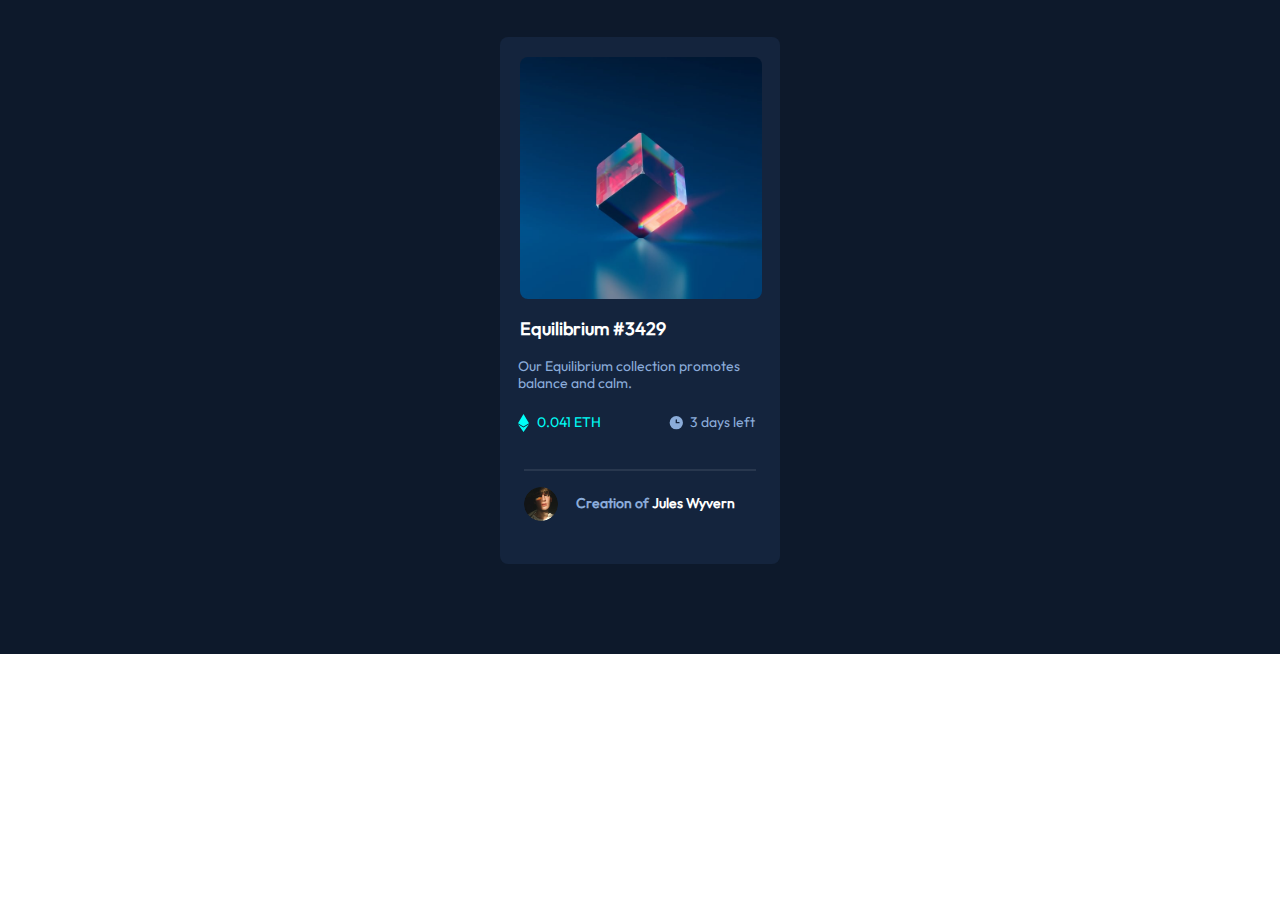
<file: index.html>
<!DOCTYPE html>
<html style="font-size: 16px;">
  <head>
    <meta name="viewport" content="width=device-width, initial-scale=1.0">
    <meta charset="utf-8">
    <meta name="keywords" content="Equilibrium #3429">
    <meta name="description" content="">
    <meta name="page_type" content="np-template-header-footer-from-plugin">
    <title>Contact</title>
    <link rel="stylesheet" href="nicepage.css" media="screen">
<link rel="stylesheet" href="Contact.css" media="screen">
    <script class="u-script" type="text/javascript" src="jquery.js" defer=""></script>
    <script class="u-script" type="text/javascript" src="nicepage.js" defer=""></script>
    <meta name="generator" content="Nicepage 4.2.6, nicepage.com">
    
    <link id="u-theme-google-font" rel="stylesheet" href="https://fonts.googleapis.com/css?family=Roboto:100,100i,300,300i,400,400i,500,500i,700,700i,900,900i|Open+Sans:300,300i,400,400i,600,600i,700,700i,800,800i">
    
    
    <script type="application/ld+json">{
		"@context": "http://schema.org",
		"@type": "Organization",
		"name": ""
}</script>
    <meta name="theme-color" content="#478ac9">
    <meta property="og:title" content="Contact">
    <meta property="og:type" content="website">
  </head>
  <body data-home-page="Contact.html" data-home-page-title="Contact" class="u-body"><header class="u-clearfix u-custom-color-4 u-header u-header" id="sec-e450"><div class="u-clearfix u-sheet u-sheet-1"></div></header>
    <section class="u-clearfix u-custom-color-4 u-section-1" id="sec-23ed">
      <div class="u-clearfix u-sheet u-sheet-1">
        <div class="u-container-style u-custom-color-8 u-group u-hover-feature u-radius-8 u-shape-round u-group-1">
          <div class="u-container-layout u-container-layout-1">
            <img class="u-image u-image-round u-preserve-proportions u-radius-8 u-image-1" src="images/image-equilibrium.jpg" alt="" data-image-width="604" data-image-height="604">
            <div class="u-custom-color-6 u-hover-feature u-opacity u-opacity-0 u-preserve-proportions u-radius-15 u-shape u-shape-round u-shape-1"></div>
            <h1 class="u-custom-font u-text u-text-custom-color-5 u-text-default u-text-1">
              <a class="u-active-none u-border-none u-btn u-button-link u-button-style u-hover-none u-none u-text-custom-color-5 u-text-hover-custom-color-6 u-btn-1" href="https://nicepage.com">Equilibrium #3429</a>
            </h1>
            <h3 class="u-custom-font u-text u-text-custom-color-7 u-text-2">Our Equilibrium collection promotes <br>balance and calm.
            </h3>
            <h6 class="u-custom-font u-text u-text-custom-color-7 u-text-3">3 days left</h6><span class="u-icon u-icon-circle u-icon-1"><svg class="u-svg-link" preserveAspectRatio="xMidYMin slice" viewBox="null"><use xmlns:xlink="http://www.w3.org/1999/xlink" xlink:href="#svg-7273"></use></svg><svg class="u-svg-content" id="svg-7273"><path d="M11 10.216 5.5 18 0 10.216l5.5 3.263 5.5-3.262ZM5.5 0l5.496 9.169L5.5 12.43 0 9.17 5.5 0Z" fill="currentColor"></path></svg></span><span class="u-icon u-icon-circle u-icon-2"><svg class="u-svg-link" preserveAspectRatio="xMidYMin slice" viewBox="null"><use xmlns:xlink="http://www.w3.org/1999/xlink" xlink:href="#svg-e864"></use></svg><svg class="u-svg-content" id="svg-e864"><path d="M8.305 2.007a6.667 6.667 0 1 0 0 13.334 6.667 6.667 0 0 0 0-13.334Zm2.667 7.334H8.305a.667.667 0 0 1-.667-.667V6.007a.667.667 0 0 1 1.334 0v2h2a.667.667 0 0 1 0 1.334Z" fill="currentColor"></path></svg></span>
            <h3 class="u-custom-font u-text u-text-custom-color-6 u-text-4">0.041 ETH</h3>
            <div class="u-border-2 u-border-palette-5-light-2 u-line u-line-horizontal u-opacity u-opacity-10 u-line-1"></div>
            <div class="u-image u-image-circle u-preserve-proportions u-image-2" alt="" data-image-width="132" data-image-height="132"></div>
            <p class="u-custom-font u-text u-text-custom-color-5 u-text-5">
              <span class="u-text-custom-color-7">Creation of</span>
              <span class="u-text-white">
                <a href="https://nicepage.com/k/adult-html-templates" class="u-active-none u-border-none u-btn u-button-link u-button-style u-hover-none u-none u-text-custom-color-5 u-text-hover-custom-color-6 u-btn-2">Jules Wyvern</a>
              </span>
            </p>
          </div>
        </div>
      </div>
    </section>
    
  </body>
</html>
</file>
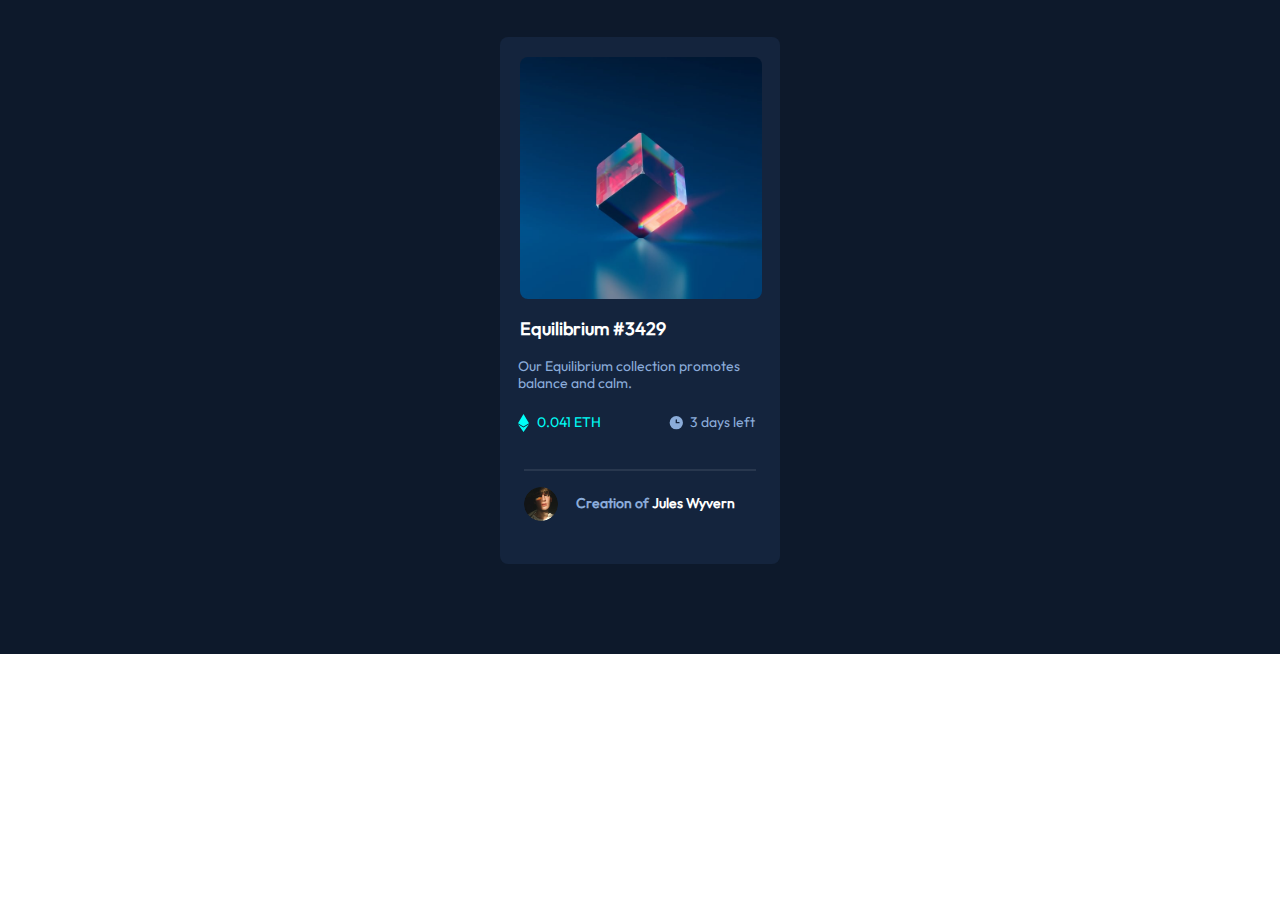
<file: Contact.html>
<!DOCTYPE html>
<html style="font-size: 16px;">
  <head>
    <meta name="viewport" content="width=device-width, initial-scale=1.0">
    <meta charset="utf-8">
    <meta name="keywords" content="Equilibrium #3429">
    <meta name="description" content="">
    <meta name="page_type" content="np-template-header-footer-from-plugin">
    <title>Contact</title>
    <link rel="stylesheet" href="nicepage.css" media="screen">
<link rel="stylesheet" href="Contact.css" media="screen">
    <script class="u-script" type="text/javascript" src="jquery.js" defer=""></script>
    <script class="u-script" type="text/javascript" src="nicepage.js" defer=""></script>
    <meta name="generator" content="Nicepage 4.2.6, nicepage.com">
    
    <link id="u-theme-google-font" rel="stylesheet" href="https://fonts.googleapis.com/css?family=Roboto:100,100i,300,300i,400,400i,500,500i,700,700i,900,900i|Open+Sans:300,300i,400,400i,600,600i,700,700i,800,800i">
    
    
    <script type="application/ld+json">{
		"@context": "http://schema.org",
		"@type": "Organization",
		"name": ""
}</script>
    <meta name="theme-color" content="#478ac9">
    <meta property="og:title" content="Contact">
    <meta property="og:type" content="website">
  </head>
  <body class="u-body"><header class="u-clearfix u-custom-color-4 u-header u-header" id="sec-e450"><div class="u-clearfix u-sheet u-sheet-1"></div></header>
    <section class="u-clearfix u-custom-color-4 u-section-1" id="sec-23ed">
      <div class="u-clearfix u-sheet u-sheet-1">
        <div class="u-container-style u-custom-color-8 u-group u-hover-feature u-radius-8 u-shape-round u-group-1">
          <div class="u-container-layout u-container-layout-1">
            <img class="u-image u-image-round u-preserve-proportions u-radius-8 u-image-1" src="images/image-equilibrium.jpg" alt="" data-image-width="604" data-image-height="604">
            <div class="u-custom-color-6 u-hover-feature u-opacity u-opacity-0 u-preserve-proportions u-radius-15 u-shape u-shape-round u-shape-1"></div>
            <h1 class="u-custom-font u-text u-text-custom-color-5 u-text-default u-text-1">
              <a class="u-active-none u-border-none u-btn u-button-link u-button-style u-hover-none u-none u-text-custom-color-5 u-text-hover-custom-color-6 u-btn-1" href="https://nicepage.com">Equilibrium #3429</a>
            </h1>
            <h3 class="u-custom-font u-text u-text-custom-color-7 u-text-2">Our Equilibrium collection promotes <br>balance and calm.
            </h3>
            <h6 class="u-custom-font u-text u-text-custom-color-7 u-text-3">3 days left</h6><span class="u-icon u-icon-circle u-icon-1"><svg class="u-svg-link" preserveAspectRatio="xMidYMin slice" viewBox="null"><use xmlns:xlink="http://www.w3.org/1999/xlink" xlink:href="#svg-7273"></use></svg><svg class="u-svg-content" id="svg-7273"><path d="M11 10.216 5.5 18 0 10.216l5.5 3.263 5.5-3.262ZM5.5 0l5.496 9.169L5.5 12.43 0 9.17 5.5 0Z" fill="currentColor"></path></svg></span><span class="u-icon u-icon-circle u-icon-2"><svg class="u-svg-link" preserveAspectRatio="xMidYMin slice" viewBox="null"><use xmlns:xlink="http://www.w3.org/1999/xlink" xlink:href="#svg-e864"></use></svg><svg class="u-svg-content" id="svg-e864"><path d="M8.305 2.007a6.667 6.667 0 1 0 0 13.334 6.667 6.667 0 0 0 0-13.334Zm2.667 7.334H8.305a.667.667 0 0 1-.667-.667V6.007a.667.667 0 0 1 1.334 0v2h2a.667.667 0 0 1 0 1.334Z" fill="currentColor"></path></svg></span>
            <h3 class="u-custom-font u-text u-text-custom-color-6 u-text-4">0.041 ETH</h3>
            <div class="u-border-2 u-border-palette-5-light-2 u-line u-line-horizontal u-opacity u-opacity-10 u-line-1"></div>
            <div class="u-image u-image-circle u-preserve-proportions u-image-2" alt="" data-image-width="132" data-image-height="132"></div>
            <p class="u-custom-font u-text u-text-custom-color-5 u-text-5">
              <span class="u-text-custom-color-7">Creation of</span>
              <span class="u-text-white">
                <a href="https://nicepage.com/k/adult-html-templates" class="u-active-none u-border-none u-btn u-button-link u-button-style u-hover-none u-none u-text-custom-color-5 u-text-hover-custom-color-6 u-btn-2">Jules Wyvern</a>
              </span>
            </p>
          </div>
        </div>
      </div>
    </section>
    
  </body>
</html>
</file>
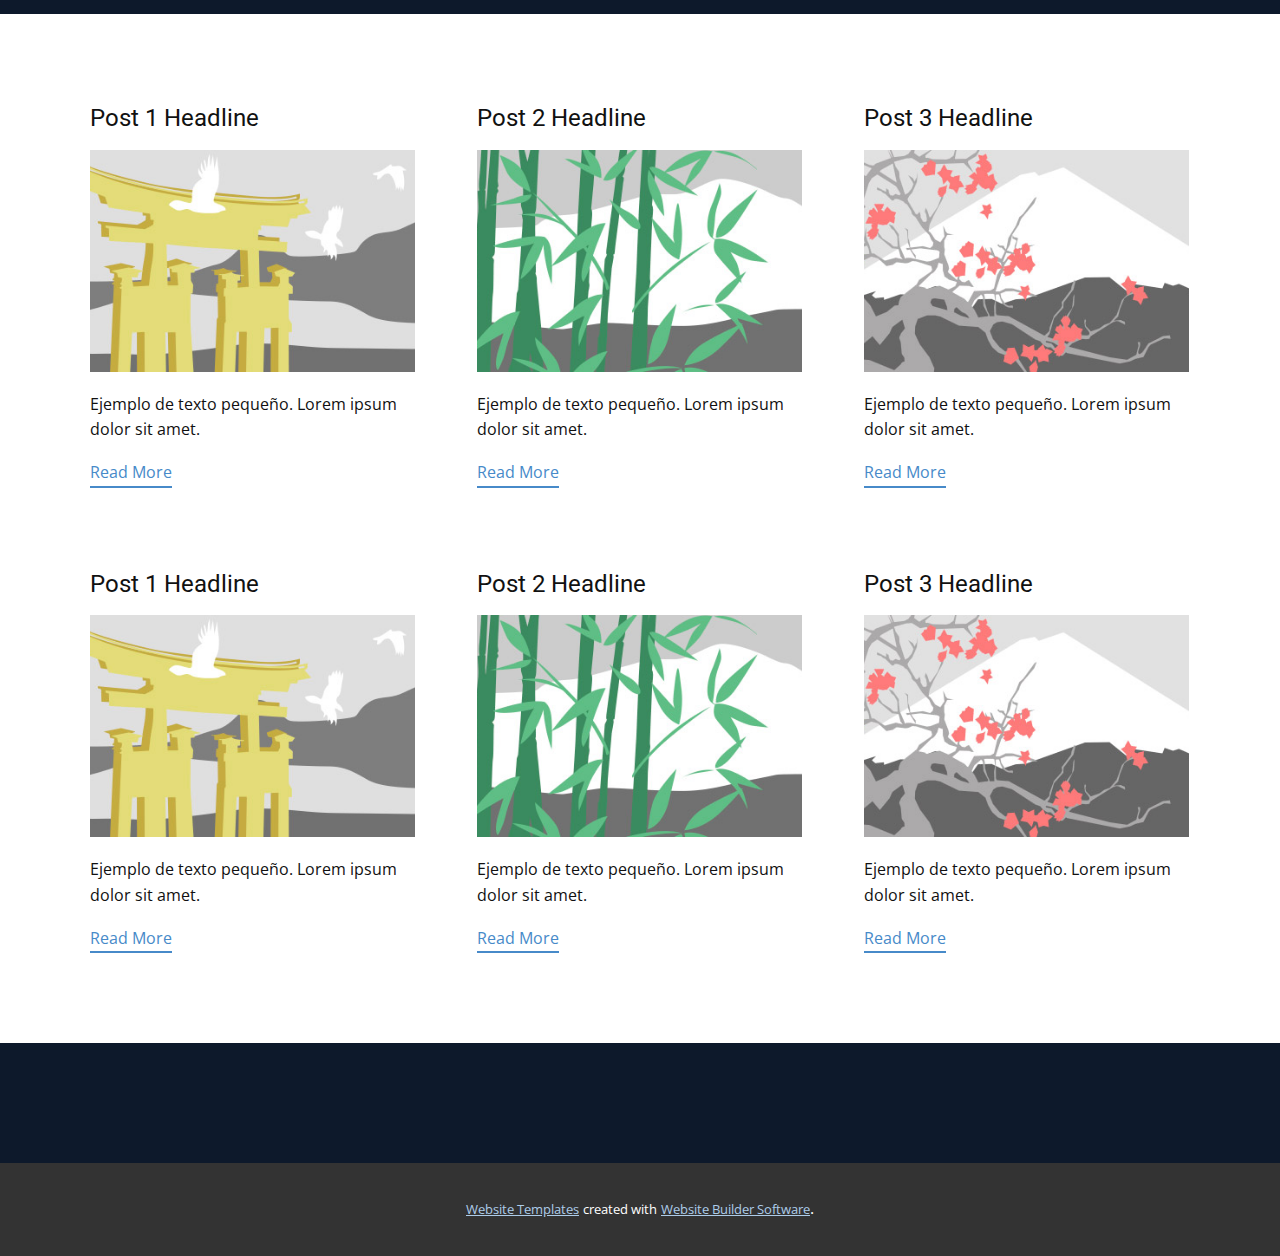
<file: blog/blog.html>
<html style="font-size: 16px;"><head>
    <meta name="viewport" content="width=device-width, initial-scale=1.0">
    <meta charset="utf-8">
    <meta name="keywords" content="">
    <meta name="description" content="">
    <meta name="page_type" content="np-template-header-footer-from-plugin">
    <title>Blog Template</title>
    <link rel="stylesheet" href="../nicepage.css" media="screen">
<link rel="stylesheet" href="../Blog-Template.css" media="screen">
    <script class="u-script" type="text/javascript" src="../jquery.js" defer=""></script>
    <script class="u-script" type="text/javascript" src="../nicepage.js" defer=""></script>
    <meta name="generator" content="Nicepage 4.2.6, nicepage.com">
    <link id="u-theme-google-font" rel="stylesheet" href="https://fonts.googleapis.com/css?family=Roboto:100,100i,300,300i,400,400i,500,500i,700,700i,900,900i|Open+Sans:300,300i,400,400i,600,600i,700,700i,800,800i">
    
    
    <script type="application/ld+json">{
		"@context": "http://schema.org",
		"@type": "Organization",
		"name": ""
}</script>
    <meta name="theme-color" content="#478ac9">
  </head>
  <body class="u-body"><header class="u-clearfix u-custom-color-4 u-header u-header" id="sec-e450"><div class="u-clearfix u-sheet u-sheet-1"></div></header>
    <section class="u-clearfix u-section-1" id="sec-a82e">
      <div class="u-clearfix u-sheet u-valign-middle u-sheet-1"><!--blog--><!--blog_options_json--><!--{"type":"Recent","source":"","tags":"","count":""}--><!--/blog_options_json-->
        <div class="u-blog u-expanded-width u-repeater u-repeater-1"><!--blog_post-->
          <div class="u-blog-post u-container-style u-repeater-item u-white u-repeater-item-1">
            <div class="u-container-layout u-similar-container u-valign-top u-container-layout-1"><!--blog_post_header-->
              <h4 class="u-blog-control u-text u-text-1">
                <a class="u-post-header-link" href="../blog/enviar-5.html"><!--blog_post_header_content-->Post 1 Headline<!--/blog_post_header_content--></a>
              </h4><!--/blog_post_header--><!--blog_post_image-->
              <a class="u-post-header-link" href="../blog/enviar-5.html"><img alt="" class="u-blog-control u-expanded-width u-image u-image-default u-image-1" src="[data-uri]"></a><!--/blog_post_image--><!--blog_post_content-->
              <div class="u-blog-control u-post-content u-text u-text-2 fr-view">Ejemplo de texto pequeño. Lorem ipsum dolor sit amet.</div><!--/blog_post_content--><!--blog_post_readmore-->
              <a href="../blog/enviar-5.html" class="u-blog-control u-border-2 u-border-palette-1-base u-btn u-btn-rectangle u-button-style u-none u-btn-1"><!--blog_post_readmore_content--><!--options_json--><!--{"content":"Read More","defaultValue":"Lee mas"}--><!--/options_json-->Read More<!--/blog_post_readmore_content--></a><!--/blog_post_readmore-->
            </div>
          </div><div class="u-blog-post u-container-style u-repeater-item u-video-cover u-white">
            <div class="u-container-layout u-similar-container u-valign-top u-container-layout-2"><!--blog_post_header-->
              <h4 class="u-blog-control u-text u-text-3">
                <a class="u-post-header-link" href="../blog/enviar-4.html"><!--blog_post_header_content-->Post 2 Headline<!--/blog_post_header_content--></a>
              </h4><!--/blog_post_header--><!--blog_post_image-->
              <a class="u-post-header-link" href="../blog/enviar-4.html"><img alt="" class="u-blog-control u-expanded-width u-image u-image-default u-image-2" src="[data-uri]"></a><!--/blog_post_image--><!--blog_post_content-->
              <div class="u-blog-control u-post-content u-text u-text-4 fr-view">Ejemplo de texto pequeño. Lorem ipsum dolor sit amet.</div><!--/blog_post_content--><!--blog_post_readmore-->
              <a href="../blog/enviar-4.html" class="u-blog-control u-border-2 u-border-palette-1-base u-btn u-btn-rectangle u-button-style u-none u-btn-2"><!--blog_post_readmore_content--><!--options_json--><!--{"content":"Read More","defaultValue":"Lee mas"}--><!--/options_json-->Read More<!--/blog_post_readmore_content--></a><!--/blog_post_readmore-->
            </div>
          </div><div class="u-blog-post u-container-style u-repeater-item u-video-cover u-white">
            <div class="u-container-layout u-similar-container u-valign-top u-container-layout-3"><!--blog_post_header-->
              <h4 class="u-blog-control u-text u-text-5">
                <a class="u-post-header-link" href="../blog/enviar-3.html"><!--blog_post_header_content-->Post 3 Headline<!--/blog_post_header_content--></a>
              </h4><!--/blog_post_header--><!--blog_post_image-->
              <a class="u-post-header-link" href="../blog/enviar-3.html"><img alt="" class="u-blog-control u-expanded-width u-image u-image-default u-image-3" src="[data-uri]"></a><!--/blog_post_image--><!--blog_post_content-->
              <div class="u-blog-control u-post-content u-text u-text-6 fr-view">Ejemplo de texto pequeño. Lorem ipsum dolor sit amet.</div><!--/blog_post_content--><!--blog_post_readmore-->
              <a href="../blog/enviar-3.html" class="u-blog-control u-border-2 u-border-palette-1-base u-btn u-btn-rectangle u-button-style u-none u-btn-3"><!--blog_post_readmore_content--><!--options_json--><!--{"content":"Read More","defaultValue":"Lee mas"}--><!--/options_json-->Read More<!--/blog_post_readmore_content--></a><!--/blog_post_readmore-->
            </div>
          </div><div class="u-blog-post u-container-style u-repeater-item u-white u-repeater-item-1">
            <div class="u-container-layout u-similar-container u-valign-top u-container-layout-1"><!--blog_post_header-->
              <h4 class="u-blog-control u-text u-text-1">
                <a class="u-post-header-link" href="../blog/enviar-2.html"><!--blog_post_header_content-->Post 1 Headline<!--/blog_post_header_content--></a>
              </h4><!--/blog_post_header--><!--blog_post_image-->
              <a class="u-post-header-link" href="../blog/enviar-2.html"><img alt="" class="u-blog-control u-expanded-width u-image u-image-default u-image-1" src="[data-uri]"></a><!--/blog_post_image--><!--blog_post_content-->
              <div class="u-blog-control u-post-content u-text u-text-2 fr-view">Ejemplo de texto pequeño. Lorem ipsum dolor sit amet.</div><!--/blog_post_content--><!--blog_post_readmore-->
              <a href="../blog/enviar-2.html" class="u-blog-control u-border-2 u-border-palette-1-base u-btn u-btn-rectangle u-button-style u-none u-btn-1"><!--blog_post_readmore_content--><!--options_json--><!--{"content":"Read More","defaultValue":"Lee mas"}--><!--/options_json-->Read More<!--/blog_post_readmore_content--></a><!--/blog_post_readmore-->
            </div>
          </div><div class="u-blog-post u-container-style u-repeater-item u-video-cover u-white">
            <div class="u-container-layout u-similar-container u-valign-top u-container-layout-2"><!--blog_post_header-->
              <h4 class="u-blog-control u-text u-text-3">
                <a class="u-post-header-link" href="../blog/enviar-1.html"><!--blog_post_header_content-->Post 2 Headline<!--/blog_post_header_content--></a>
              </h4><!--/blog_post_header--><!--blog_post_image-->
              <a class="u-post-header-link" href="../blog/enviar-1.html"><img alt="" class="u-blog-control u-expanded-width u-image u-image-default u-image-2" src="[data-uri]"></a><!--/blog_post_image--><!--blog_post_content-->
              <div class="u-blog-control u-post-content u-text u-text-4 fr-view">Ejemplo de texto pequeño. Lorem ipsum dolor sit amet.</div><!--/blog_post_content--><!--blog_post_readmore-->
              <a href="../blog/enviar-1.html" class="u-blog-control u-border-2 u-border-palette-1-base u-btn u-btn-rectangle u-button-style u-none u-btn-2"><!--blog_post_readmore_content--><!--options_json--><!--{"content":"Read More","defaultValue":"Lee mas"}--><!--/options_json-->Read More<!--/blog_post_readmore_content--></a><!--/blog_post_readmore-->
            </div>
          </div><div class="u-blog-post u-container-style u-repeater-item u-video-cover u-white">
            <div class="u-container-layout u-similar-container u-valign-top u-container-layout-3"><!--blog_post_header-->
              <h4 class="u-blog-control u-text u-text-5">
                <a class="u-post-header-link" href="../blog/enviar.html"><!--blog_post_header_content-->Post 3 Headline<!--/blog_post_header_content--></a>
              </h4><!--/blog_post_header--><!--blog_post_image-->
              <a class="u-post-header-link" href="../blog/enviar.html"><img alt="" class="u-blog-control u-expanded-width u-image u-image-default u-image-3" src="[data-uri]"></a><!--/blog_post_image--><!--blog_post_content-->
              <div class="u-blog-control u-post-content u-text u-text-6 fr-view">Ejemplo de texto pequeño. Lorem ipsum dolor sit amet.</div><!--/blog_post_content--><!--blog_post_readmore-->
              <a href="../blog/enviar.html" class="u-blog-control u-border-2 u-border-palette-1-base u-btn u-btn-rectangle u-button-style u-none u-btn-3"><!--blog_post_readmore_content--><!--options_json--><!--{"content":"Read More","defaultValue":"Lee mas"}--><!--/options_json-->Read More<!--/blog_post_readmore_content--></a><!--/blog_post_readmore-->
            </div>
          </div><!--/blog_post--><!--blog_post-->
          <!--/blog_post--><!--blog_post-->
          <!--/blog_post-->
        </div><!--/blog-->
      </div>
    </section>
    
    
    <footer class="u-align-center u-clearfix u-custom-color-4 u-footer u-footer" id="sec-8a58"><div class="u-align-left u-clearfix u-sheet u-sheet-1"></div></footer>
    <section class="u-backlink u-clearfix u-grey-80">
      <a class="u-link" href="https://nicepage.com/website-templates" target="_blank">
        <span>Website Templates</span>
      </a>
      <p class="u-text">
        <span>created with</span>
      </p>
      <a class="u-link" href="" target="_blank">
        <span>Website Builder Software</span>
      </a>. 
    </section>
  
</body></html>
</file>
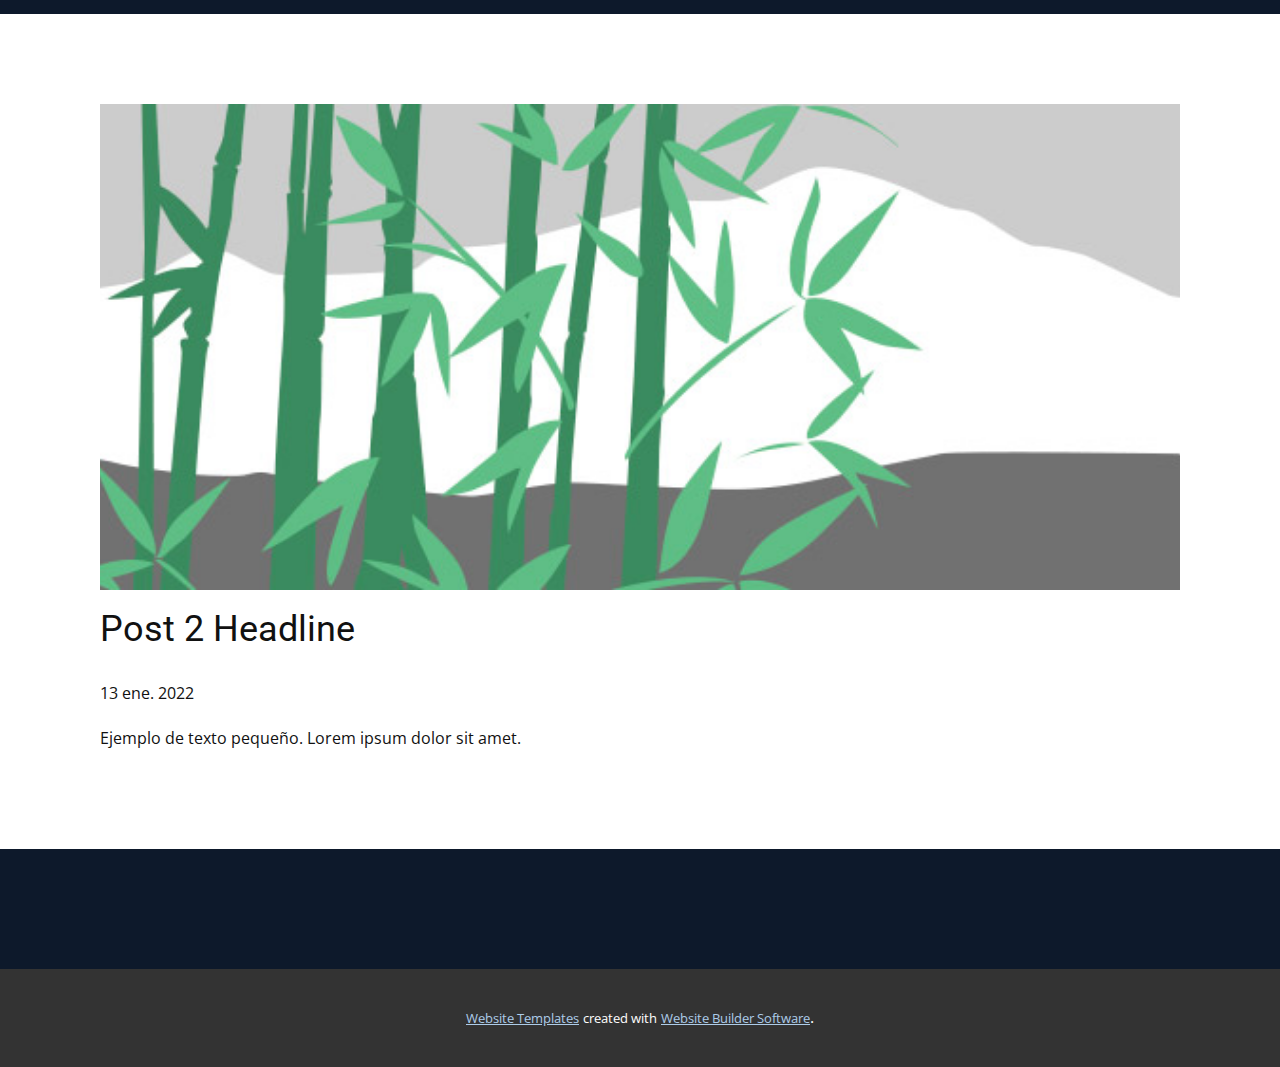
<file: blog/enviar-1.html>
<!doctype html>
<html style="font-size: 16px;"><head>
    <meta name="viewport" content="width=device-width, initial-scale=1.0">
    <meta charset="utf-8">
    <meta name="keywords" content="Post 1 Headline">
    <meta name="description" content="">
    <meta name="page_type" content="np-template-header-footer-from-plugin">
    <title>Post 2 Headline</title>
    <link rel="stylesheet" href="../nicepage.css" media="screen">
<link rel="stylesheet" href="../Post-Template.css" media="screen">
    <script class="u-script" type="text/javascript" src="../jquery.js" defer=""></script>
    <script class="u-script" type="text/javascript" src="../nicepage.js" defer=""></script>
    <meta name="generator" content="Nicepage 4.2.6, nicepage.com">
    <link id="u-theme-google-font" rel="stylesheet" href="https://fonts.googleapis.com/css?family=Roboto:100,100i,300,300i,400,400i,500,500i,700,700i,900,900i|Open+Sans:300,300i,400,400i,600,600i,700,700i,800,800i">
    
    
    <script type="application/ld+json">{
		"@context": "http://schema.org",
		"@type": "Organization",
		"name": ""
}</script>
    <meta name="theme-color" content="#478ac9">
  </head>
  <body class="u-body"><header class="u-clearfix u-custom-color-4 u-header u-header" id="sec-e450"><div class="u-clearfix u-sheet u-sheet-1"></div></header>
    <section class="u-align-center u-clearfix u-section-1" id="sec-b6bc">
      <div class="u-clearfix u-sheet u-valign-middle-md u-valign-middle-sm u-valign-middle-xs u-sheet-1"><!--post_details--><!--post_details_options_json--><!--{"source":""}--><!--/post_details_options_json--><!--blog_post-->
        <div class="u-container-style u-expanded-width u-post-details u-post-details-1">
          <div class="u-container-layout u-valign-middle u-container-layout-1"><!--blog_post_image-->
            <img alt="" class="u-blog-control u-expanded-width u-image u-image-default u-image-1" src="[data-uri]"><!--/blog_post_image--><!--blog_post_header-->
            <h2 class="u-blog-control u-text u-text-1">Post 2 Headline</h2><!--/blog_post_header--><!--blog_post_metadata-->
            <div class="u-blog-control u-metadata u-metadata-1"><!--blog_post_metadata_date-->
              <span class="u-meta-date u-meta-icon">13 ene. 2022</span><!--/blog_post_metadata_date--><!--blog_post_metadata_category-->
              <!--/blog_post_metadata_category--><!--blog_post_metadata_comments-->
              <!--/blog_post_metadata_comments-->
            </div><!--/blog_post_metadata--><!--blog_post_content-->
            <div class="u-align-justify u-blog-control u-post-content u-text u-text-2 fr-view">
  Ejemplo de texto pequeño. Lorem ipsum dolor sit amet.
  </div><!--/blog_post_content-->
          </div>
        </div><!--/blog_post--><!--/post_details-->
      </div>
    </section>
    
    
    <footer class="u-align-center u-clearfix u-custom-color-4 u-footer u-footer" id="sec-8a58"><div class="u-align-left u-clearfix u-sheet u-sheet-1"></div></footer>
    <section class="u-backlink u-clearfix u-grey-80">
      <a class="u-link" href="https://nicepage.com/website-templates" target="_blank">
        <span>Website Templates</span>
      </a>
      <p class="u-text">
        <span>created with</span>
      </p>
      <a class="u-link" href="" target="_blank">
        <span>Website Builder Software</span>
      </a>. 
    </section>
  
</body></html>
</file>
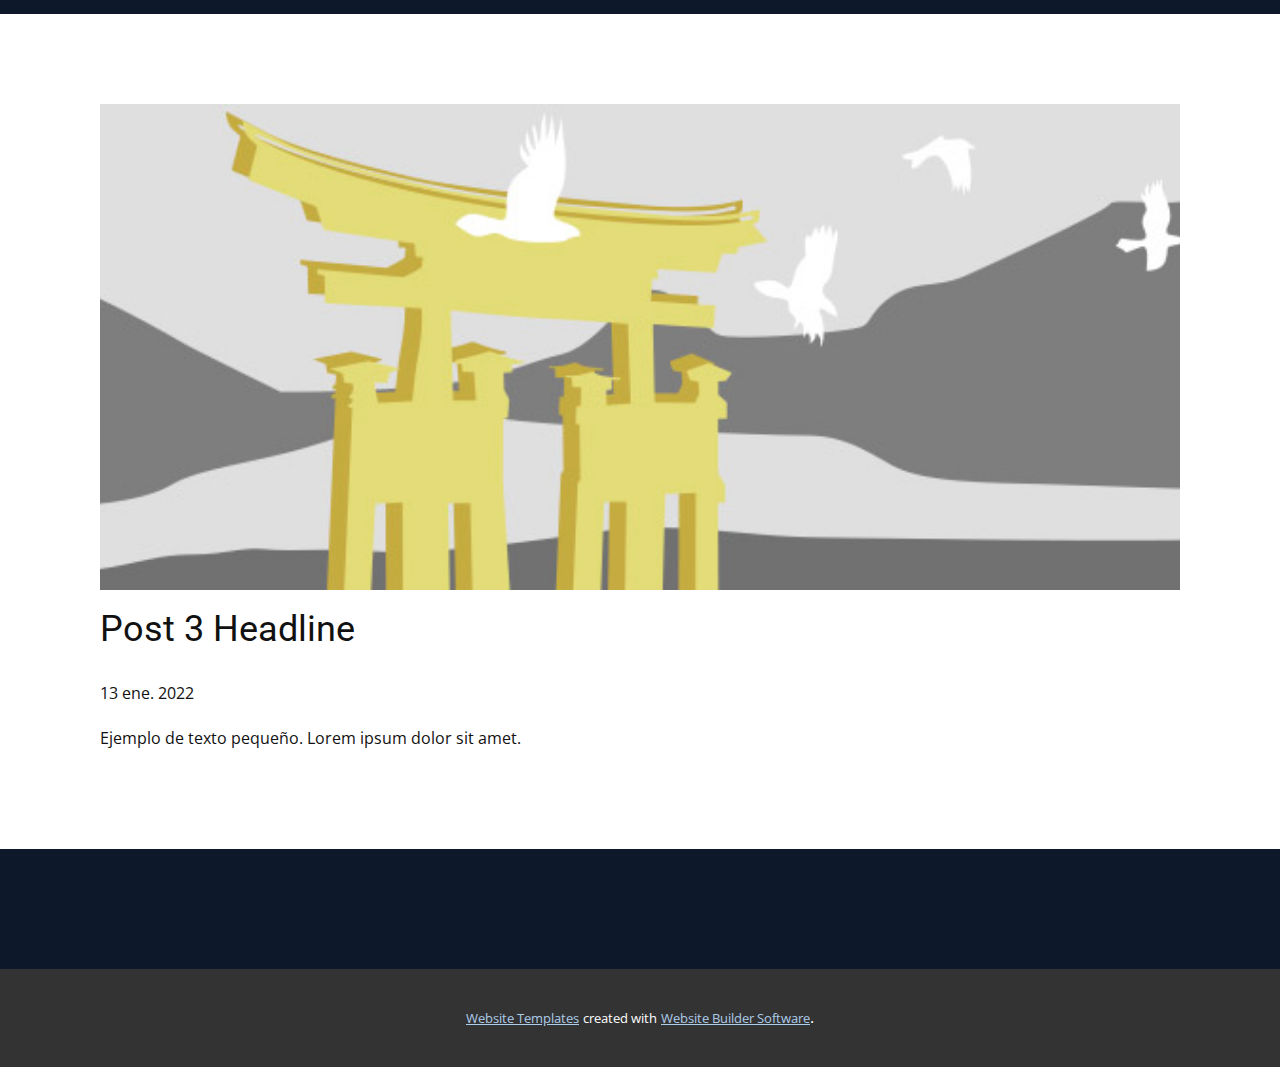
<file: blog/enviar-2.html>
<!doctype html>
<html style="font-size: 16px;"><head>
    <meta name="viewport" content="width=device-width, initial-scale=1.0">
    <meta charset="utf-8">
    <meta name="keywords" content="Post 1 Headline">
    <meta name="description" content="">
    <meta name="page_type" content="np-template-header-footer-from-plugin">
    <title>Post 3 Headline</title>
    <link rel="stylesheet" href="../nicepage.css" media="screen">
<link rel="stylesheet" href="../Post-Template.css" media="screen">
    <script class="u-script" type="text/javascript" src="../jquery.js" defer=""></script>
    <script class="u-script" type="text/javascript" src="../nicepage.js" defer=""></script>
    <meta name="generator" content="Nicepage 4.2.6, nicepage.com">
    <link id="u-theme-google-font" rel="stylesheet" href="https://fonts.googleapis.com/css?family=Roboto:100,100i,300,300i,400,400i,500,500i,700,700i,900,900i|Open+Sans:300,300i,400,400i,600,600i,700,700i,800,800i">
    
    
    <script type="application/ld+json">{
		"@context": "http://schema.org",
		"@type": "Organization",
		"name": ""
}</script>
    <meta name="theme-color" content="#478ac9">
  </head>
  <body class="u-body"><header class="u-clearfix u-custom-color-4 u-header u-header" id="sec-e450"><div class="u-clearfix u-sheet u-sheet-1"></div></header>
    <section class="u-align-center u-clearfix u-section-1" id="sec-b6bc">
      <div class="u-clearfix u-sheet u-valign-middle-md u-valign-middle-sm u-valign-middle-xs u-sheet-1"><!--post_details--><!--post_details_options_json--><!--{"source":""}--><!--/post_details_options_json--><!--blog_post-->
        <div class="u-container-style u-expanded-width u-post-details u-post-details-1">
          <div class="u-container-layout u-valign-middle u-container-layout-1"><!--blog_post_image-->
            <img alt="" class="u-blog-control u-expanded-width u-image u-image-default u-image-1" src="[data-uri]"><!--/blog_post_image--><!--blog_post_header-->
            <h2 class="u-blog-control u-text u-text-1">Post 3 Headline</h2><!--/blog_post_header--><!--blog_post_metadata-->
            <div class="u-blog-control u-metadata u-metadata-1"><!--blog_post_metadata_date-->
              <span class="u-meta-date u-meta-icon">13 ene. 2022</span><!--/blog_post_metadata_date--><!--blog_post_metadata_category-->
              <!--/blog_post_metadata_category--><!--blog_post_metadata_comments-->
              <!--/blog_post_metadata_comments-->
            </div><!--/blog_post_metadata--><!--blog_post_content-->
            <div class="u-align-justify u-blog-control u-post-content u-text u-text-2 fr-view">
  Ejemplo de texto pequeño. Lorem ipsum dolor sit amet.
  </div><!--/blog_post_content-->
          </div>
        </div><!--/blog_post--><!--/post_details-->
      </div>
    </section>
    
    
    <footer class="u-align-center u-clearfix u-custom-color-4 u-footer u-footer" id="sec-8a58"><div class="u-align-left u-clearfix u-sheet u-sheet-1"></div></footer>
    <section class="u-backlink u-clearfix u-grey-80">
      <a class="u-link" href="https://nicepage.com/website-templates" target="_blank">
        <span>Website Templates</span>
      </a>
      <p class="u-text">
        <span>created with</span>
      </p>
      <a class="u-link" href="" target="_blank">
        <span>Website Builder Software</span>
      </a>. 
    </section>
  
</body></html>
</file>
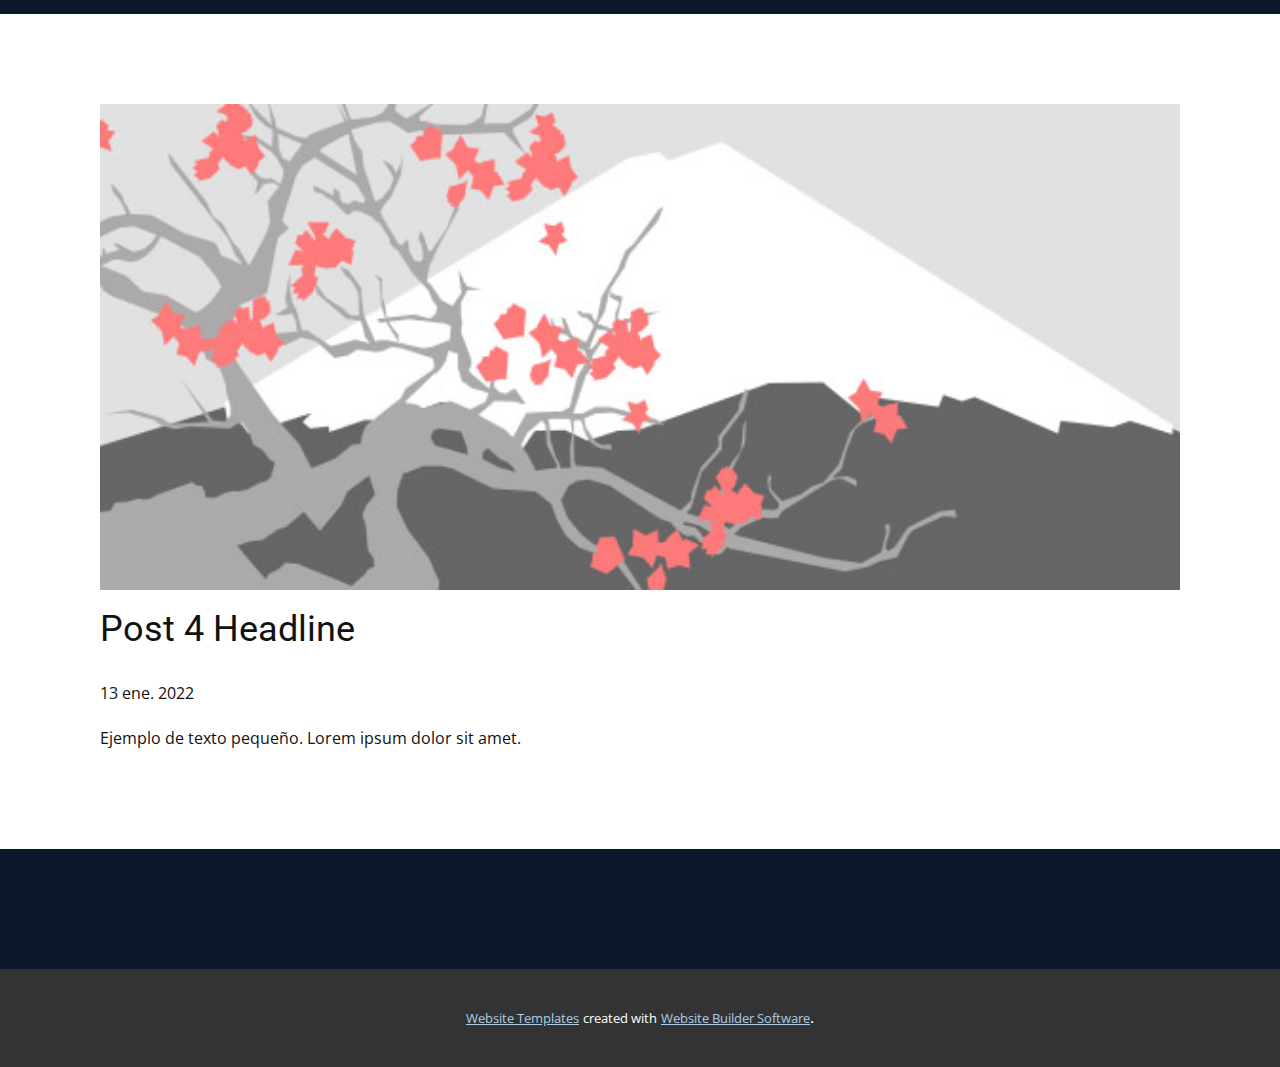
<file: blog/enviar-3.html>
<!doctype html>
<html style="font-size: 16px;"><head>
    <meta name="viewport" content="width=device-width, initial-scale=1.0">
    <meta charset="utf-8">
    <meta name="keywords" content="Post 1 Headline">
    <meta name="description" content="">
    <meta name="page_type" content="np-template-header-footer-from-plugin">
    <title>Post 4 Headline</title>
    <link rel="stylesheet" href="../nicepage.css" media="screen">
<link rel="stylesheet" href="../Post-Template.css" media="screen">
    <script class="u-script" type="text/javascript" src="../jquery.js" defer=""></script>
    <script class="u-script" type="text/javascript" src="../nicepage.js" defer=""></script>
    <meta name="generator" content="Nicepage 4.2.6, nicepage.com">
    <link id="u-theme-google-font" rel="stylesheet" href="https://fonts.googleapis.com/css?family=Roboto:100,100i,300,300i,400,400i,500,500i,700,700i,900,900i|Open+Sans:300,300i,400,400i,600,600i,700,700i,800,800i">
    
    
    <script type="application/ld+json">{
		"@context": "http://schema.org",
		"@type": "Organization",
		"name": ""
}</script>
    <meta name="theme-color" content="#478ac9">
  </head>
  <body class="u-body"><header class="u-clearfix u-custom-color-4 u-header u-header" id="sec-e450"><div class="u-clearfix u-sheet u-sheet-1"></div></header>
    <section class="u-align-center u-clearfix u-section-1" id="sec-b6bc">
      <div class="u-clearfix u-sheet u-valign-middle-md u-valign-middle-sm u-valign-middle-xs u-sheet-1"><!--post_details--><!--post_details_options_json--><!--{"source":""}--><!--/post_details_options_json--><!--blog_post-->
        <div class="u-container-style u-expanded-width u-post-details u-post-details-1">
          <div class="u-container-layout u-valign-middle u-container-layout-1"><!--blog_post_image-->
            <img alt="" class="u-blog-control u-expanded-width u-image u-image-default u-image-1" src="[data-uri]"><!--/blog_post_image--><!--blog_post_header-->
            <h2 class="u-blog-control u-text u-text-1">Post 4 Headline</h2><!--/blog_post_header--><!--blog_post_metadata-->
            <div class="u-blog-control u-metadata u-metadata-1"><!--blog_post_metadata_date-->
              <span class="u-meta-date u-meta-icon">13 ene. 2022</span><!--/blog_post_metadata_date--><!--blog_post_metadata_category-->
              <!--/blog_post_metadata_category--><!--blog_post_metadata_comments-->
              <!--/blog_post_metadata_comments-->
            </div><!--/blog_post_metadata--><!--blog_post_content-->
            <div class="u-align-justify u-blog-control u-post-content u-text u-text-2 fr-view">
  Ejemplo de texto pequeño. Lorem ipsum dolor sit amet.
  </div><!--/blog_post_content-->
          </div>
        </div><!--/blog_post--><!--/post_details-->
      </div>
    </section>
    
    
    <footer class="u-align-center u-clearfix u-custom-color-4 u-footer u-footer" id="sec-8a58"><div class="u-align-left u-clearfix u-sheet u-sheet-1"></div></footer>
    <section class="u-backlink u-clearfix u-grey-80">
      <a class="u-link" href="https://nicepage.com/website-templates" target="_blank">
        <span>Website Templates</span>
      </a>
      <p class="u-text">
        <span>created with</span>
      </p>
      <a class="u-link" href="" target="_blank">
        <span>Website Builder Software</span>
      </a>. 
    </section>
  
</body></html>
</file>
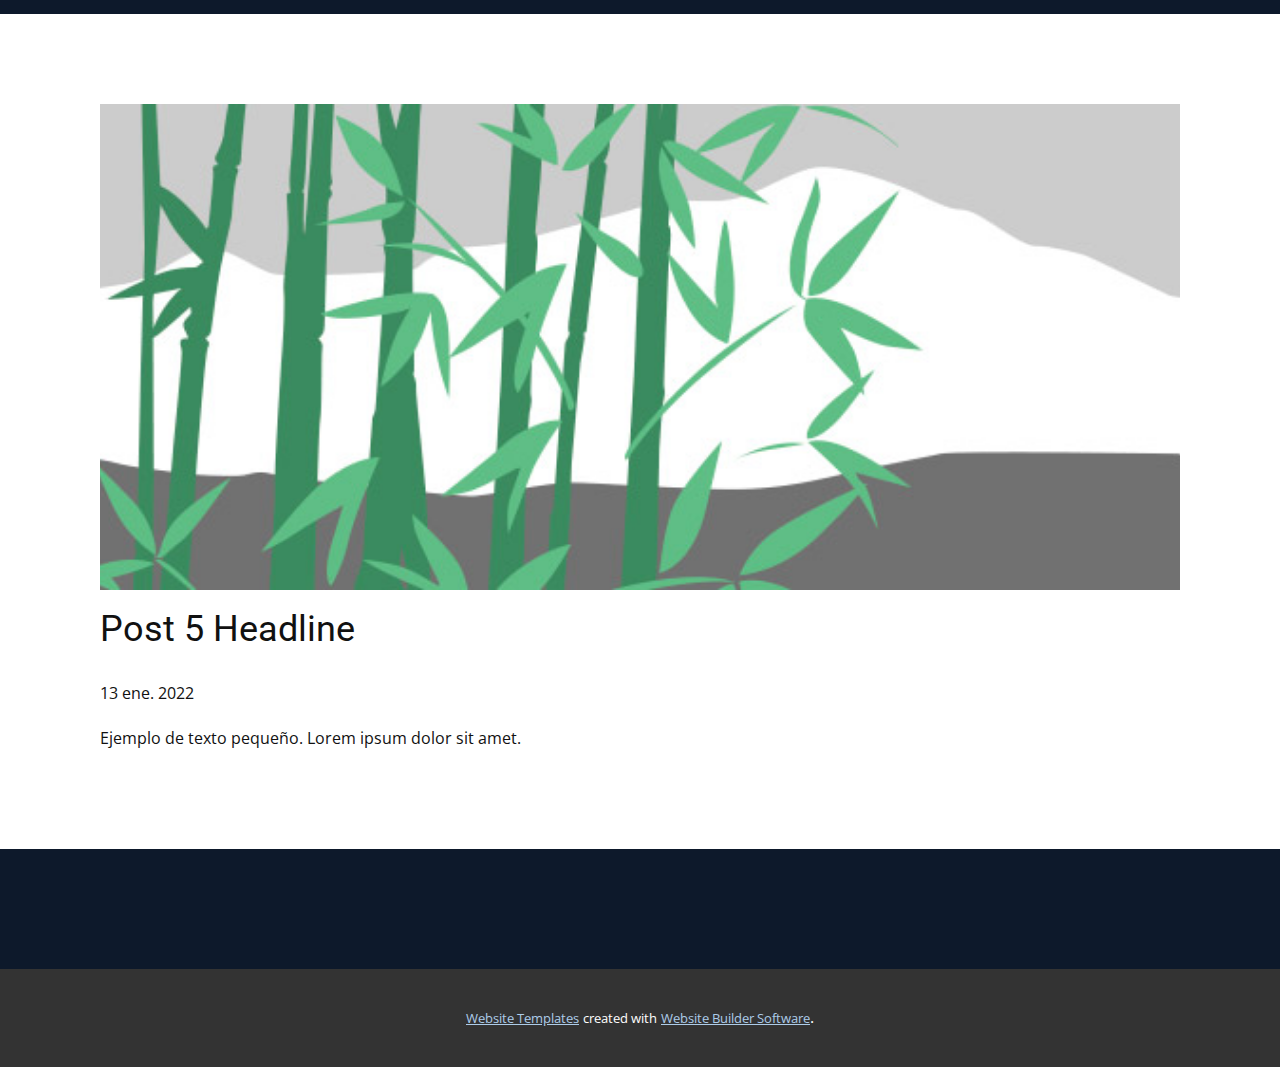
<file: blog/enviar-4.html>
<!doctype html>
<html style="font-size: 16px;"><head>
    <meta name="viewport" content="width=device-width, initial-scale=1.0">
    <meta charset="utf-8">
    <meta name="keywords" content="Post 1 Headline">
    <meta name="description" content="">
    <meta name="page_type" content="np-template-header-footer-from-plugin">
    <title>Post 5 Headline</title>
    <link rel="stylesheet" href="../nicepage.css" media="screen">
<link rel="stylesheet" href="../Post-Template.css" media="screen">
    <script class="u-script" type="text/javascript" src="../jquery.js" defer=""></script>
    <script class="u-script" type="text/javascript" src="../nicepage.js" defer=""></script>
    <meta name="generator" content="Nicepage 4.2.6, nicepage.com">
    <link id="u-theme-google-font" rel="stylesheet" href="https://fonts.googleapis.com/css?family=Roboto:100,100i,300,300i,400,400i,500,500i,700,700i,900,900i|Open+Sans:300,300i,400,400i,600,600i,700,700i,800,800i">
    
    
    <script type="application/ld+json">{
		"@context": "http://schema.org",
		"@type": "Organization",
		"name": ""
}</script>
    <meta name="theme-color" content="#478ac9">
  </head>
  <body class="u-body"><header class="u-clearfix u-custom-color-4 u-header u-header" id="sec-e450"><div class="u-clearfix u-sheet u-sheet-1"></div></header>
    <section class="u-align-center u-clearfix u-section-1" id="sec-b6bc">
      <div class="u-clearfix u-sheet u-valign-middle-md u-valign-middle-sm u-valign-middle-xs u-sheet-1"><!--post_details--><!--post_details_options_json--><!--{"source":""}--><!--/post_details_options_json--><!--blog_post-->
        <div class="u-container-style u-expanded-width u-post-details u-post-details-1">
          <div class="u-container-layout u-valign-middle u-container-layout-1"><!--blog_post_image-->
            <img alt="" class="u-blog-control u-expanded-width u-image u-image-default u-image-1" src="[data-uri]"><!--/blog_post_image--><!--blog_post_header-->
            <h2 class="u-blog-control u-text u-text-1">Post 5 Headline</h2><!--/blog_post_header--><!--blog_post_metadata-->
            <div class="u-blog-control u-metadata u-metadata-1"><!--blog_post_metadata_date-->
              <span class="u-meta-date u-meta-icon">13 ene. 2022</span><!--/blog_post_metadata_date--><!--blog_post_metadata_category-->
              <!--/blog_post_metadata_category--><!--blog_post_metadata_comments-->
              <!--/blog_post_metadata_comments-->
            </div><!--/blog_post_metadata--><!--blog_post_content-->
            <div class="u-align-justify u-blog-control u-post-content u-text u-text-2 fr-view">
  Ejemplo de texto pequeño. Lorem ipsum dolor sit amet.
  </div><!--/blog_post_content-->
          </div>
        </div><!--/blog_post--><!--/post_details-->
      </div>
    </section>
    
    
    <footer class="u-align-center u-clearfix u-custom-color-4 u-footer u-footer" id="sec-8a58"><div class="u-align-left u-clearfix u-sheet u-sheet-1"></div></footer>
    <section class="u-backlink u-clearfix u-grey-80">
      <a class="u-link" href="https://nicepage.com/website-templates" target="_blank">
        <span>Website Templates</span>
      </a>
      <p class="u-text">
        <span>created with</span>
      </p>
      <a class="u-link" href="" target="_blank">
        <span>Website Builder Software</span>
      </a>. 
    </section>
  
</body></html>
</file>
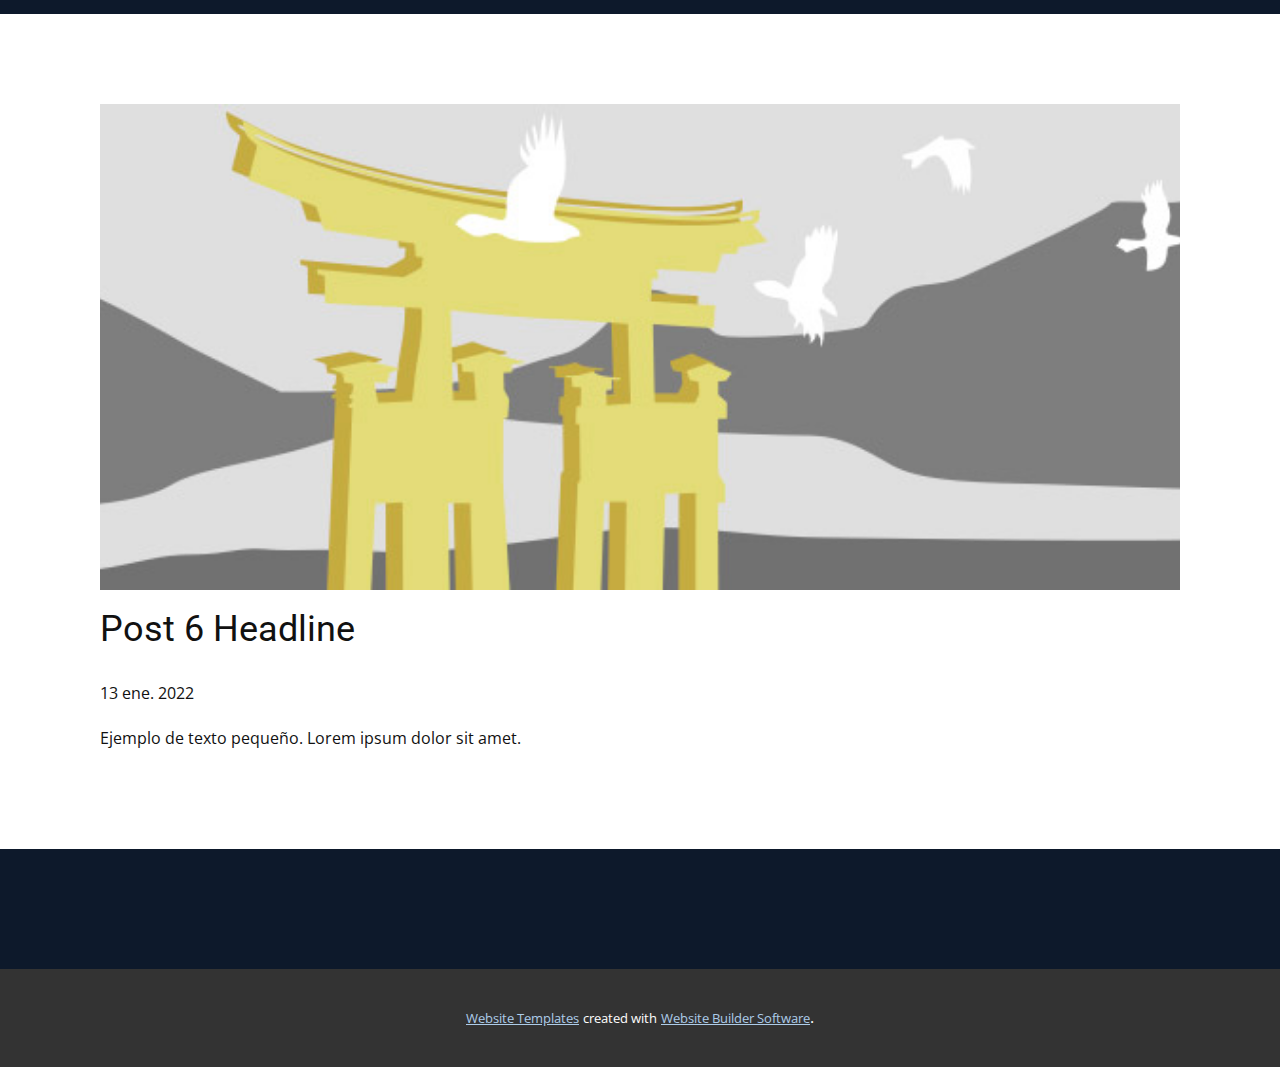
<file: blog/enviar-5.html>
<!doctype html>
<html style="font-size: 16px;"><head>
    <meta name="viewport" content="width=device-width, initial-scale=1.0">
    <meta charset="utf-8">
    <meta name="keywords" content="Post 1 Headline">
    <meta name="description" content="">
    <meta name="page_type" content="np-template-header-footer-from-plugin">
    <title>Post 6 Headline</title>
    <link rel="stylesheet" href="../nicepage.css" media="screen">
<link rel="stylesheet" href="../Post-Template.css" media="screen">
    <script class="u-script" type="text/javascript" src="../jquery.js" defer=""></script>
    <script class="u-script" type="text/javascript" src="../nicepage.js" defer=""></script>
    <meta name="generator" content="Nicepage 4.2.6, nicepage.com">
    <link id="u-theme-google-font" rel="stylesheet" href="https://fonts.googleapis.com/css?family=Roboto:100,100i,300,300i,400,400i,500,500i,700,700i,900,900i|Open+Sans:300,300i,400,400i,600,600i,700,700i,800,800i">
    
    
    <script type="application/ld+json">{
		"@context": "http://schema.org",
		"@type": "Organization",
		"name": ""
}</script>
    <meta name="theme-color" content="#478ac9">
  </head>
  <body class="u-body"><header class="u-clearfix u-custom-color-4 u-header u-header" id="sec-e450"><div class="u-clearfix u-sheet u-sheet-1"></div></header>
    <section class="u-align-center u-clearfix u-section-1" id="sec-b6bc">
      <div class="u-clearfix u-sheet u-valign-middle-md u-valign-middle-sm u-valign-middle-xs u-sheet-1"><!--post_details--><!--post_details_options_json--><!--{"source":""}--><!--/post_details_options_json--><!--blog_post-->
        <div class="u-container-style u-expanded-width u-post-details u-post-details-1">
          <div class="u-container-layout u-valign-middle u-container-layout-1"><!--blog_post_image-->
            <img alt="" class="u-blog-control u-expanded-width u-image u-image-default u-image-1" src="[data-uri]"><!--/blog_post_image--><!--blog_post_header-->
            <h2 class="u-blog-control u-text u-text-1">Post 6 Headline</h2><!--/blog_post_header--><!--blog_post_metadata-->
            <div class="u-blog-control u-metadata u-metadata-1"><!--blog_post_metadata_date-->
              <span class="u-meta-date u-meta-icon">13 ene. 2022</span><!--/blog_post_metadata_date--><!--blog_post_metadata_category-->
              <!--/blog_post_metadata_category--><!--blog_post_metadata_comments-->
              <!--/blog_post_metadata_comments-->
            </div><!--/blog_post_metadata--><!--blog_post_content-->
            <div class="u-align-justify u-blog-control u-post-content u-text u-text-2 fr-view">
  Ejemplo de texto pequeño. Lorem ipsum dolor sit amet.
  </div><!--/blog_post_content-->
          </div>
        </div><!--/blog_post--><!--/post_details-->
      </div>
    </section>
    
    
    <footer class="u-align-center u-clearfix u-custom-color-4 u-footer u-footer" id="sec-8a58"><div class="u-align-left u-clearfix u-sheet u-sheet-1"></div></footer>
    <section class="u-backlink u-clearfix u-grey-80">
      <a class="u-link" href="https://nicepage.com/website-templates" target="_blank">
        <span>Website Templates</span>
      </a>
      <p class="u-text">
        <span>created with</span>
      </p>
      <a class="u-link" href="" target="_blank">
        <span>Website Builder Software</span>
      </a>. 
    </section>
  
</body></html>
</file>
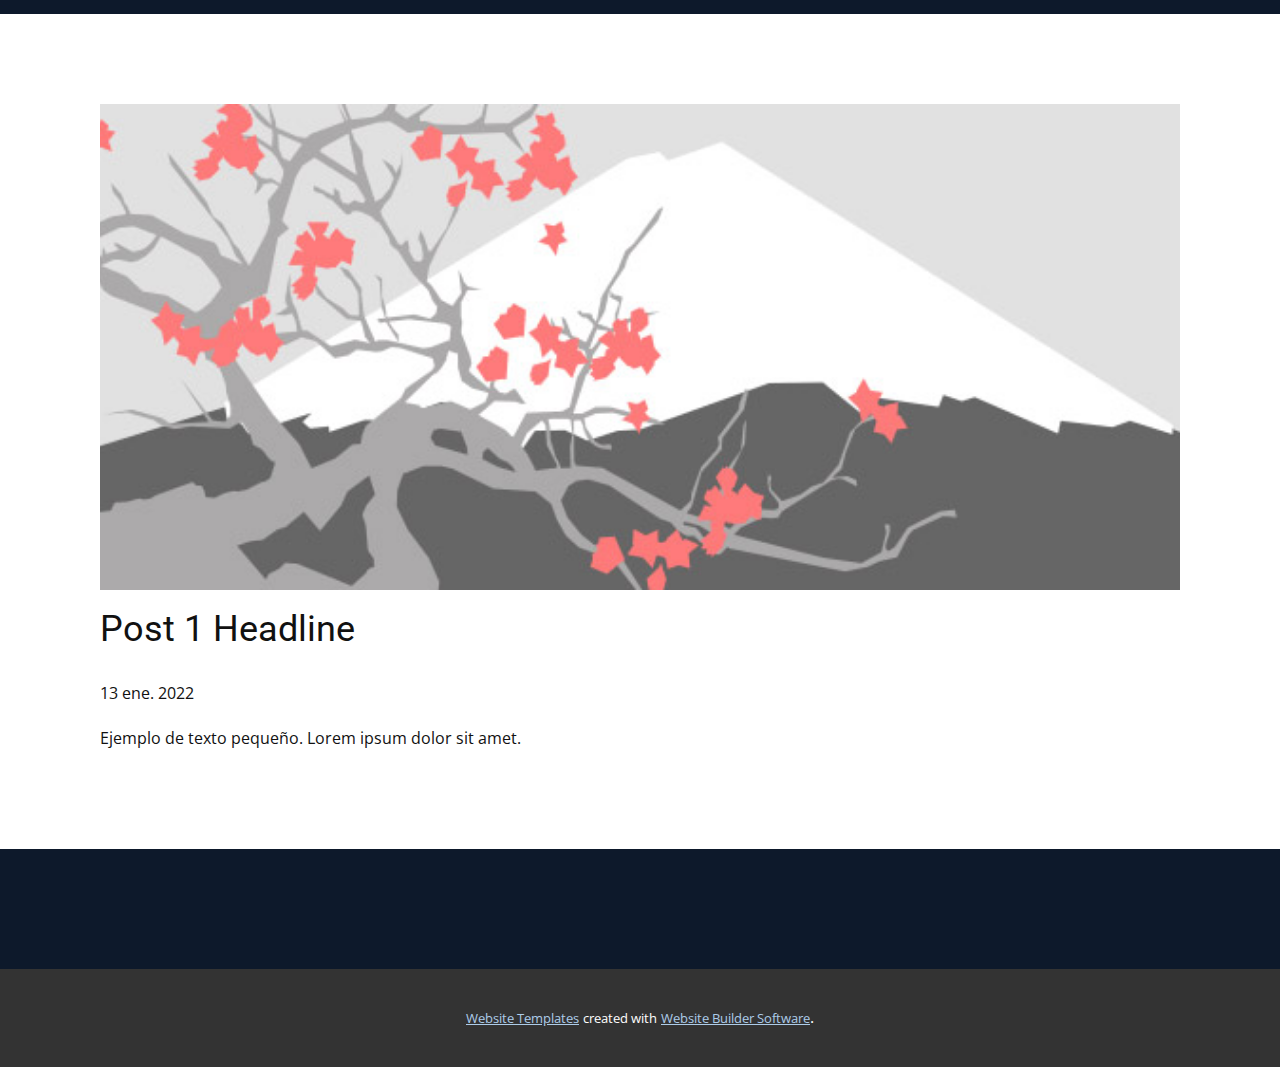
<file: blog/enviar.html>
<!doctype html>
<html style="font-size: 16px;"><head>
    <meta name="viewport" content="width=device-width, initial-scale=1.0">
    <meta charset="utf-8">
    <meta name="keywords" content="Post 1 Headline">
    <meta name="description" content="">
    <meta name="page_type" content="np-template-header-footer-from-plugin">
    <title>Post 1 Headline</title>
    <link rel="stylesheet" href="../nicepage.css" media="screen">
<link rel="stylesheet" href="../Post-Template.css" media="screen">
    <script class="u-script" type="text/javascript" src="../jquery.js" defer=""></script>
    <script class="u-script" type="text/javascript" src="../nicepage.js" defer=""></script>
    <meta name="generator" content="Nicepage 4.2.6, nicepage.com">
    <link id="u-theme-google-font" rel="stylesheet" href="https://fonts.googleapis.com/css?family=Roboto:100,100i,300,300i,400,400i,500,500i,700,700i,900,900i|Open+Sans:300,300i,400,400i,600,600i,700,700i,800,800i">
    
    
    <script type="application/ld+json">{
		"@context": "http://schema.org",
		"@type": "Organization",
		"name": ""
}</script>
    <meta name="theme-color" content="#478ac9">
  </head>
  <body class="u-body"><header class="u-clearfix u-custom-color-4 u-header u-header" id="sec-e450"><div class="u-clearfix u-sheet u-sheet-1"></div></header>
    <section class="u-align-center u-clearfix u-section-1" id="sec-b6bc">
      <div class="u-clearfix u-sheet u-valign-middle-md u-valign-middle-sm u-valign-middle-xs u-sheet-1"><!--post_details--><!--post_details_options_json--><!--{"source":""}--><!--/post_details_options_json--><!--blog_post-->
        <div class="u-container-style u-expanded-width u-post-details u-post-details-1">
          <div class="u-container-layout u-valign-middle u-container-layout-1"><!--blog_post_image-->
            <img alt="" class="u-blog-control u-expanded-width u-image u-image-default u-image-1" src="[data-uri]"><!--/blog_post_image--><!--blog_post_header-->
            <h2 class="u-blog-control u-text u-text-1">Post 1 Headline</h2><!--/blog_post_header--><!--blog_post_metadata-->
            <div class="u-blog-control u-metadata u-metadata-1"><!--blog_post_metadata_date-->
              <span class="u-meta-date u-meta-icon">13 ene. 2022</span><!--/blog_post_metadata_date--><!--blog_post_metadata_category-->
              <!--/blog_post_metadata_category--><!--blog_post_metadata_comments-->
              <!--/blog_post_metadata_comments-->
            </div><!--/blog_post_metadata--><!--blog_post_content-->
            <div class="u-align-justify u-blog-control u-post-content u-text u-text-2 fr-view">
  Ejemplo de texto pequeño. Lorem ipsum dolor sit amet.
  </div><!--/blog_post_content-->
          </div>
        </div><!--/blog_post--><!--/post_details-->
      </div>
    </section>
    
    
    <footer class="u-align-center u-clearfix u-custom-color-4 u-footer u-footer" id="sec-8a58"><div class="u-align-left u-clearfix u-sheet u-sheet-1"></div></footer>
    <section class="u-backlink u-clearfix u-grey-80">
      <a class="u-link" href="https://nicepage.com/website-templates" target="_blank">
        <span>Website Templates</span>
      </a>
      <p class="u-text">
        <span>created with</span>
      </p>
      <a class="u-link" href="" target="_blank">
        <span>Website Builder Software</span>
      </a>. 
    </section>
  
</body></html>
</file>
